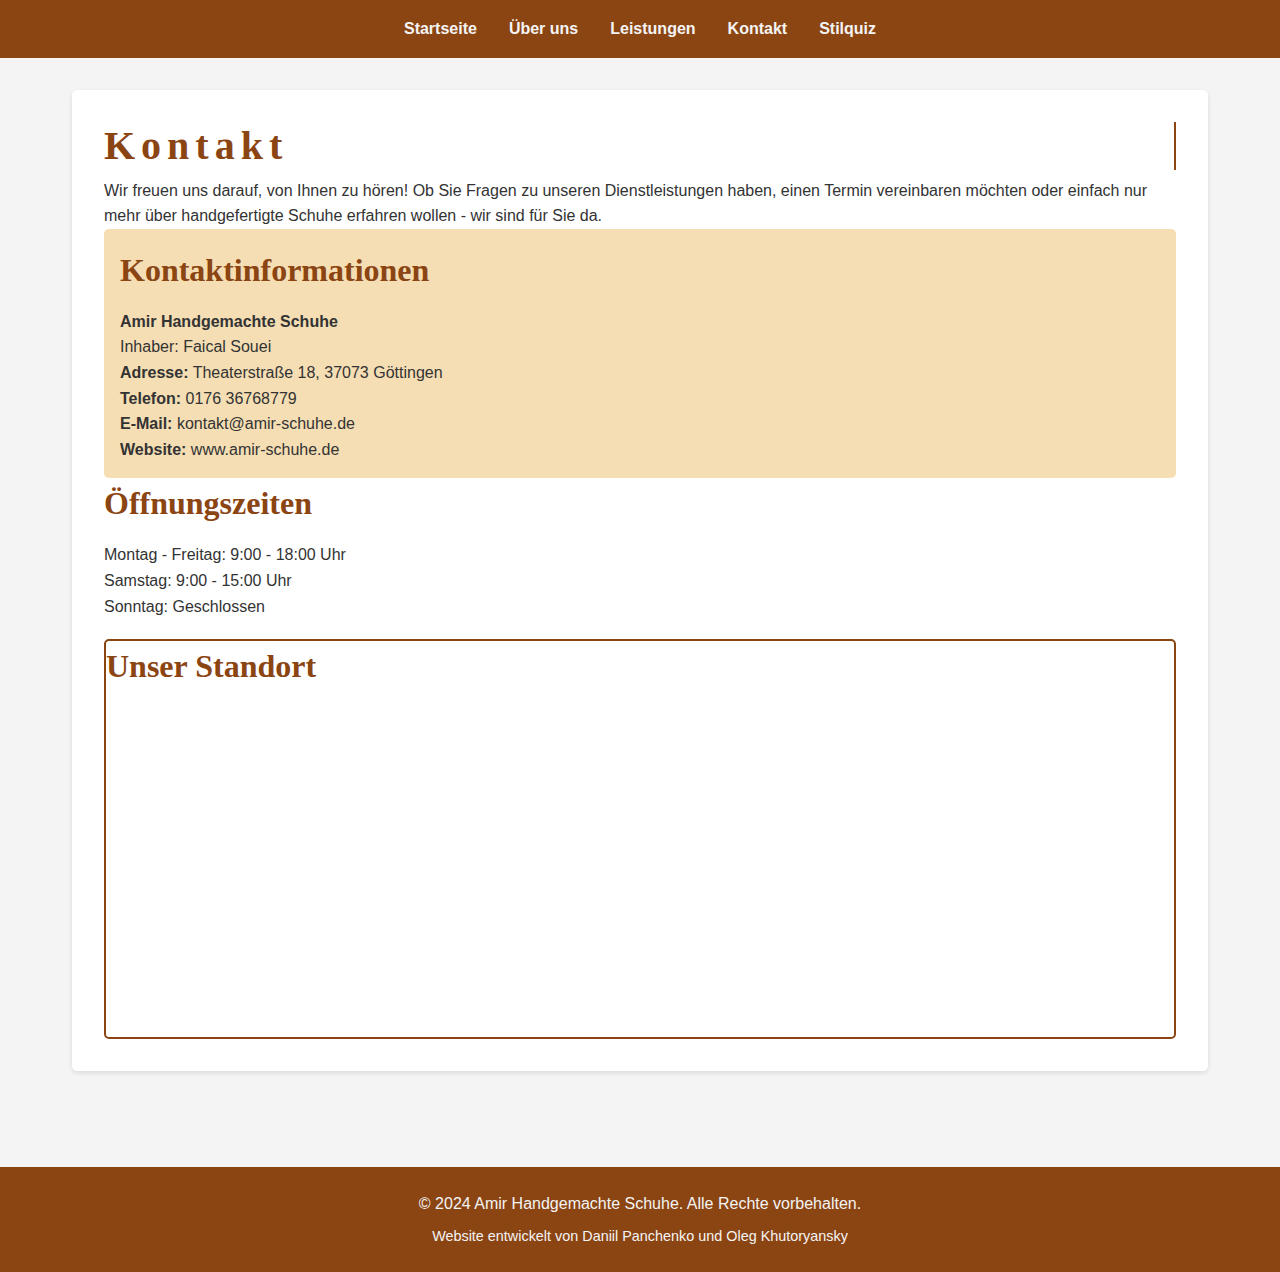
<file: kontakt.html>
<!DOCTYPE html>
<html lang="de">
<head>
    <meta charset="UTF-8">
    <meta name="viewport" content="width=device-width, initial-scale=1.0">
    <title>Kontakt - Amir Handgemachte Schuhe</title>
    <link rel="stylesheet" href="styles.css">
</head>
<body>
    <header>
        <nav>
            <ul>
                <li><a href="index.html">Startseite</a></li>
                <li><a href="ueber-uns.html">Über uns</a></li>
                <li><a href="leistungen.html">Leistungen</a></li>
                <li><a href="kontakt.html">Kontakt</a></li>
                <li><a href="shoe-style-quiz.html">Stilquiz</a></li>
            </ul>
        </nav>
    </header>

    <main>
        <section id="kontakt" class="animated-section">
            <h1 class="typing-effect" data-text="Kontakt"></h1>
            <p class="fade-in">Wir freuen uns darauf, von Ihnen zu hören! Ob Sie Fragen zu unseren Dienstleistungen haben, einen Termin vereinbaren möchten oder einfach nur mehr über handgefertigte Schuhe erfahren wollen - wir sind für Sie da.</p>

            <div class="contact-info animated-section fade-left">
                <h2>Kontaktinformationen</h2>
                <p><strong>Amir Handgemachte Schuhe</strong><br>
                Inhaber: Faical Souei</p>
                <p><strong>Adresse:</strong> Theaterstraße 18, 37073 Göttingen</p>
                <p><strong>Telefon:</strong> 0176 36768779</p>
                <p><strong>E-Mail:</strong> kontakt@amir-schuhe.de</p>
                <p><strong>Website:</strong> www.amir-schuhe.de</p>
            </div>

            <div class="opening-hours animated-section fade-right">
                <h2>Öffnungszeiten</h2>
                <p>Montag - Freitag: 9:00 - 18:00 Uhr<br>
                Samstag: 9:00 - 15:00 Uhr<br>
                Sonntag: Geschlossen</p>
            </div>

            <div class="map-container animated-section fade-in">
                <h2>Unser Standort</h2>
                <iframe 
                    width="100%" 
                    height="400" 
                    frameborder="0" 
                    scrolling="no" 
                    marginheight="0" 
                    marginwidth="0" 
                    src="https://www.openstreetmap.org/export/embed.html?bbox=9.93562%2C51.53397%2C9.93962%2C51.53597&amp;layer=mapnik&amp;marker=51.53497%2C9.93762">
                </iframe>
                <p><small><a href="https://www.openstreetmap.org/?mlat=51.53497&amp;mlon=9.93762#map=19/51.53497/9.93762" target="_blank">Größere Karte anzeigen</a></small></p>
            </div>
        </section>
    </main>

    <footer>
        <p>© 2024 Amir Handgemachte Schuhe. Alle Rechte vorbehalten.</p>
        <p class="developer-info">Website entwickelt von Daniil Panchenko und Oleg Khutoryansky</p>
    </footer>
    
    <script src="animations.js"></script>
</body>
</html>
</file>
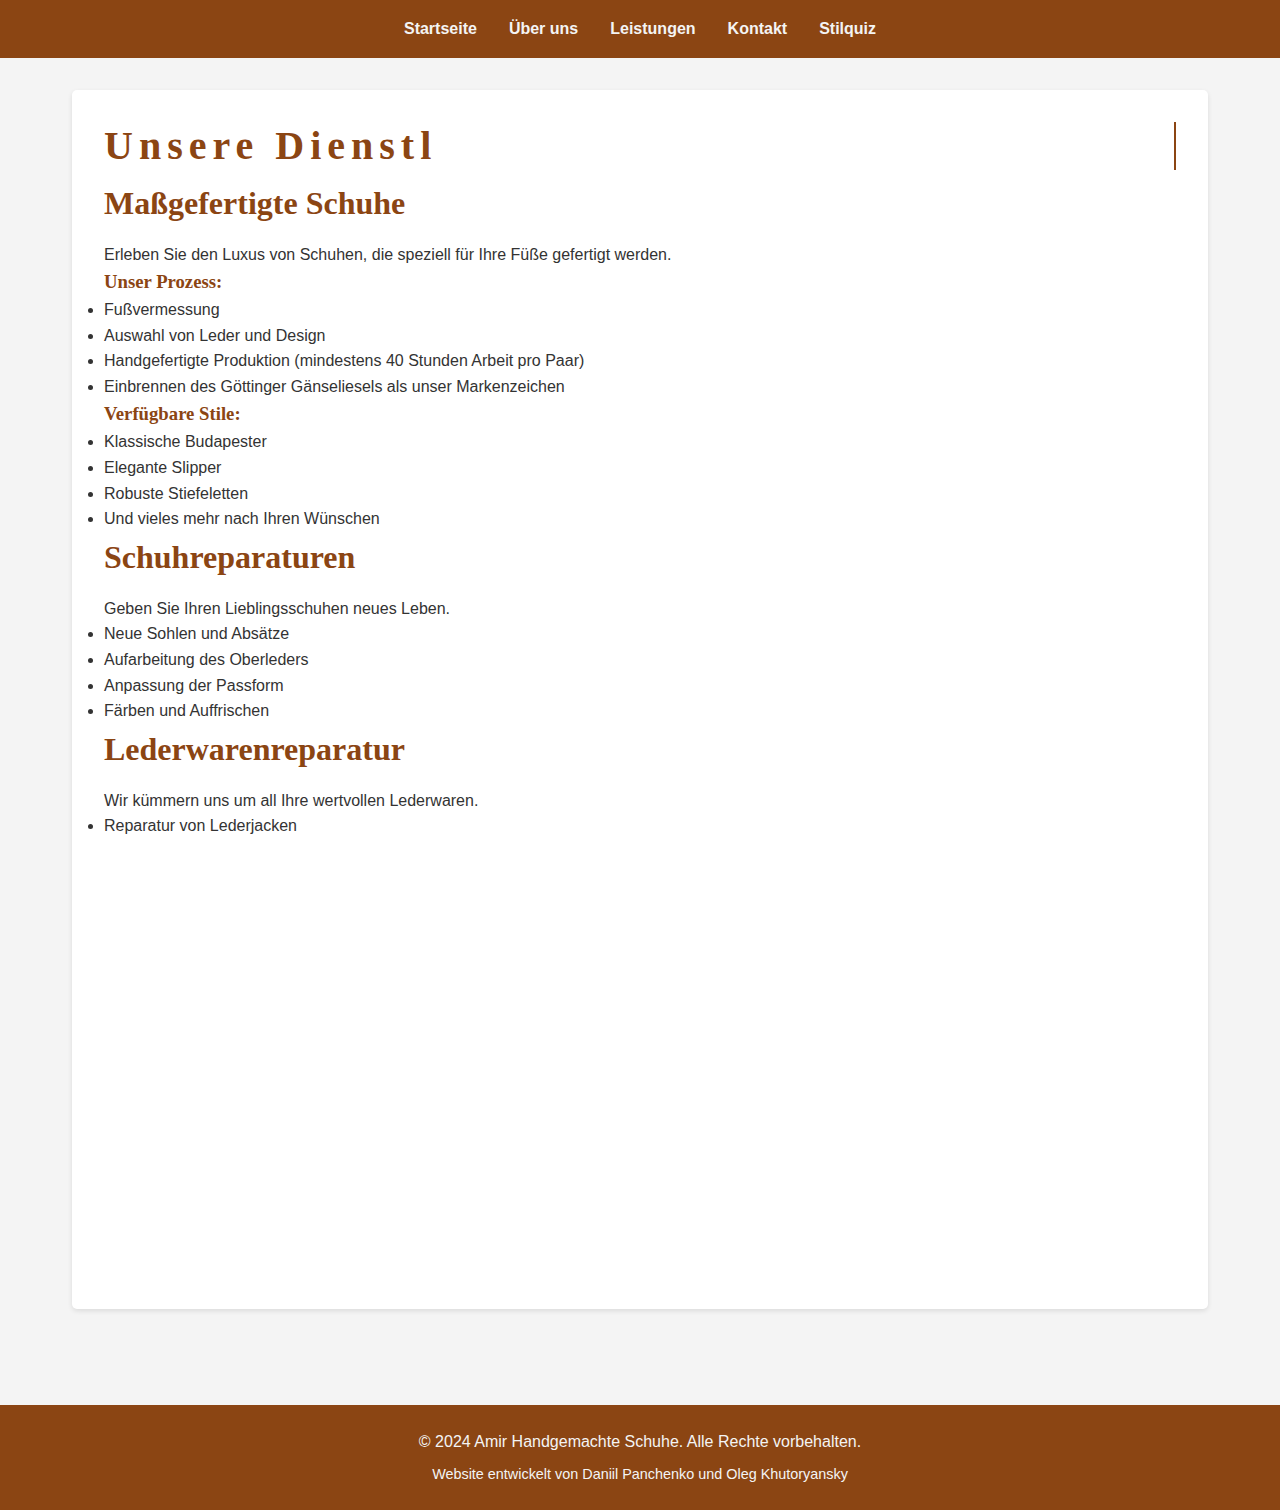
<file: leistungen.html>
<!DOCTYPE html>
<html lang="de">
<head>
    <meta charset="UTF-8">
    <meta name="viewport" content="width=device-width, initial-scale=1.0">
    <title>Unsere Dienstleistungen - Amir Handgemachte Schuhe</title>
    <link rel="stylesheet" href="styles.css">
</head>
<body>
    <header>
        <nav>
            <ul>
                <li><a href="index.html">Startseite</a></li>
                <li><a href="ueber-uns.html">Über uns</a></li>
                <li><a href="leistungen.html">Leistungen</a></li>
                <li><a href="kontakt.html">Kontakt</a></li>
                <li><a href="shoe-style-quiz.html">Stilquiz</a></li>
            </ul>
        </nav>
    </header>

    <main>
        <section id="leistungen" class="animated-section">
            <h1 class="typing-effect" data-text="Unsere Dienstleistungen"></h1>

            <div class="animated-section">
                <h2 class="fade-left">Maßgefertigte Schuhe</h2>
                <p class="fade-right">Erleben Sie den Luxus von Schuhen, die speziell für Ihre Füße gefertigt werden.</p>
                <h3 class="fade-left">Unser Prozess:</h3>
                <ul>
                    <li class="fade-right">Fußvermessung</li>
                    <li class="fade-left">Auswahl von Leder und Design</li>
                    <li class="fade-right">Handgefertigte Produktion (mindestens 40 Stunden Arbeit pro Paar)</li>
                    <li class="fade-left">Einbrennen des Göttinger Gänseliesels als unser Markenzeichen</li>
                </ul>
                <h3 class="fade-right">Verfügbare Stile:</h3>
                <ul>
                    <li class="fade-left">Klassische Budapester</li>
                    <li class="fade-right">Elegante Slipper</li>
                    <li class="fade-left">Robuste Stiefeletten</li>
                    <li class="fade-right">Und vieles mehr nach Ihren Wünschen</li>
                </ul>
            </div>

            <div class="animated-section">
                <h2 class="fade-left">Schuhreparaturen</h2>
                <p class="fade-right">Geben Sie Ihren Lieblingsschuhen neues Leben.</p>
                <ul>
                    <li class="fade-left">Neue Sohlen und Absätze</li>
                    <li class="fade-right">Aufarbeitung des Oberleders</li>
                    <li class="fade-left">Anpassung der Passform</li>
                    <li class="fade-right">Färben und Auffrischen</li>
                </ul>
            </div>

            <div class="animated-section">
                <h2 class="fade-left">Lederwarenreparatur</h2>
                <p class="fade-right">Wir kümmern uns um all Ihre wertvollen Lederwaren.</p>
                <ul>
                    <li class="fade-left">Reparatur von Lederjacken</li>
                    <li class="fade-right">Aufarbeitung von Handtaschen</li>
                    <li class="fade-left">Erneuerung von Reißverschlüssen und Knöpfen</li>
                    <li class="fade-right">Flicken und Verstärken von schwachen Stellen</li>
                </ul>
            </div>

            <div class="animated-section">
                <h2 class="fade-left">Individuelle Lederaccessoires</h2>
                <p class="fade-right">Lassen Sie Ihre Ideen Wirklichkeit werden.</p>
                <ul>
                    <li class="fade-left">Maßgefertigte Gürtel</li>
                    <li class="fade-right">Personalisierte Brieftaschen</li>
                    <li class="fade-left">Schlüsselanhänger und kleine Lederwaren</li>
                    <li class="fade-right">Spezialanfertigungen nach Ihren Wünschen</li>
                </ul>
            </div>

            <div class="animated-section">
                <h2 class="fade-left">Unsere Expertise</h2>
                <p class="fade-right">Bei Amir Handgemachte Schuhe verbinden wir traditionelles Handwerk mit modernen Techniken.</p>
                <div class="progress-bar-container">
                    <div class="progress-bar" data-width="95%" style="width: 0%;">Maßanfertigung</div>
                </div>
                <div class="progress-bar-container">
                    <div class="progress-bar" data-width="90%" style="width: 0%;">Reparaturen</div>
                </div>
                <div class="progress-bar-container">
                    <div class="progress-bar" data-width="85%" style="width: 0%;">Lederverarbeitung</div>
                </div>
                <div class="progress-bar-container">
                    <div class="progress-bar" data-width="80%" style="width: 0%;">Kundenservice</div>
                </div>
            </div>
        </section>
    </main>

    <footer>
        <p>© 2024 Amir Handgemachte Schuhe. Alle Rechte vorbehalten.</p>
        <p class="developer-info">Website entwickelt von Daniil Panchenko und Oleg Khutoryansky</p>
    </footer>

    <script src="animations.js"></script>
</body>
</html>
</file>
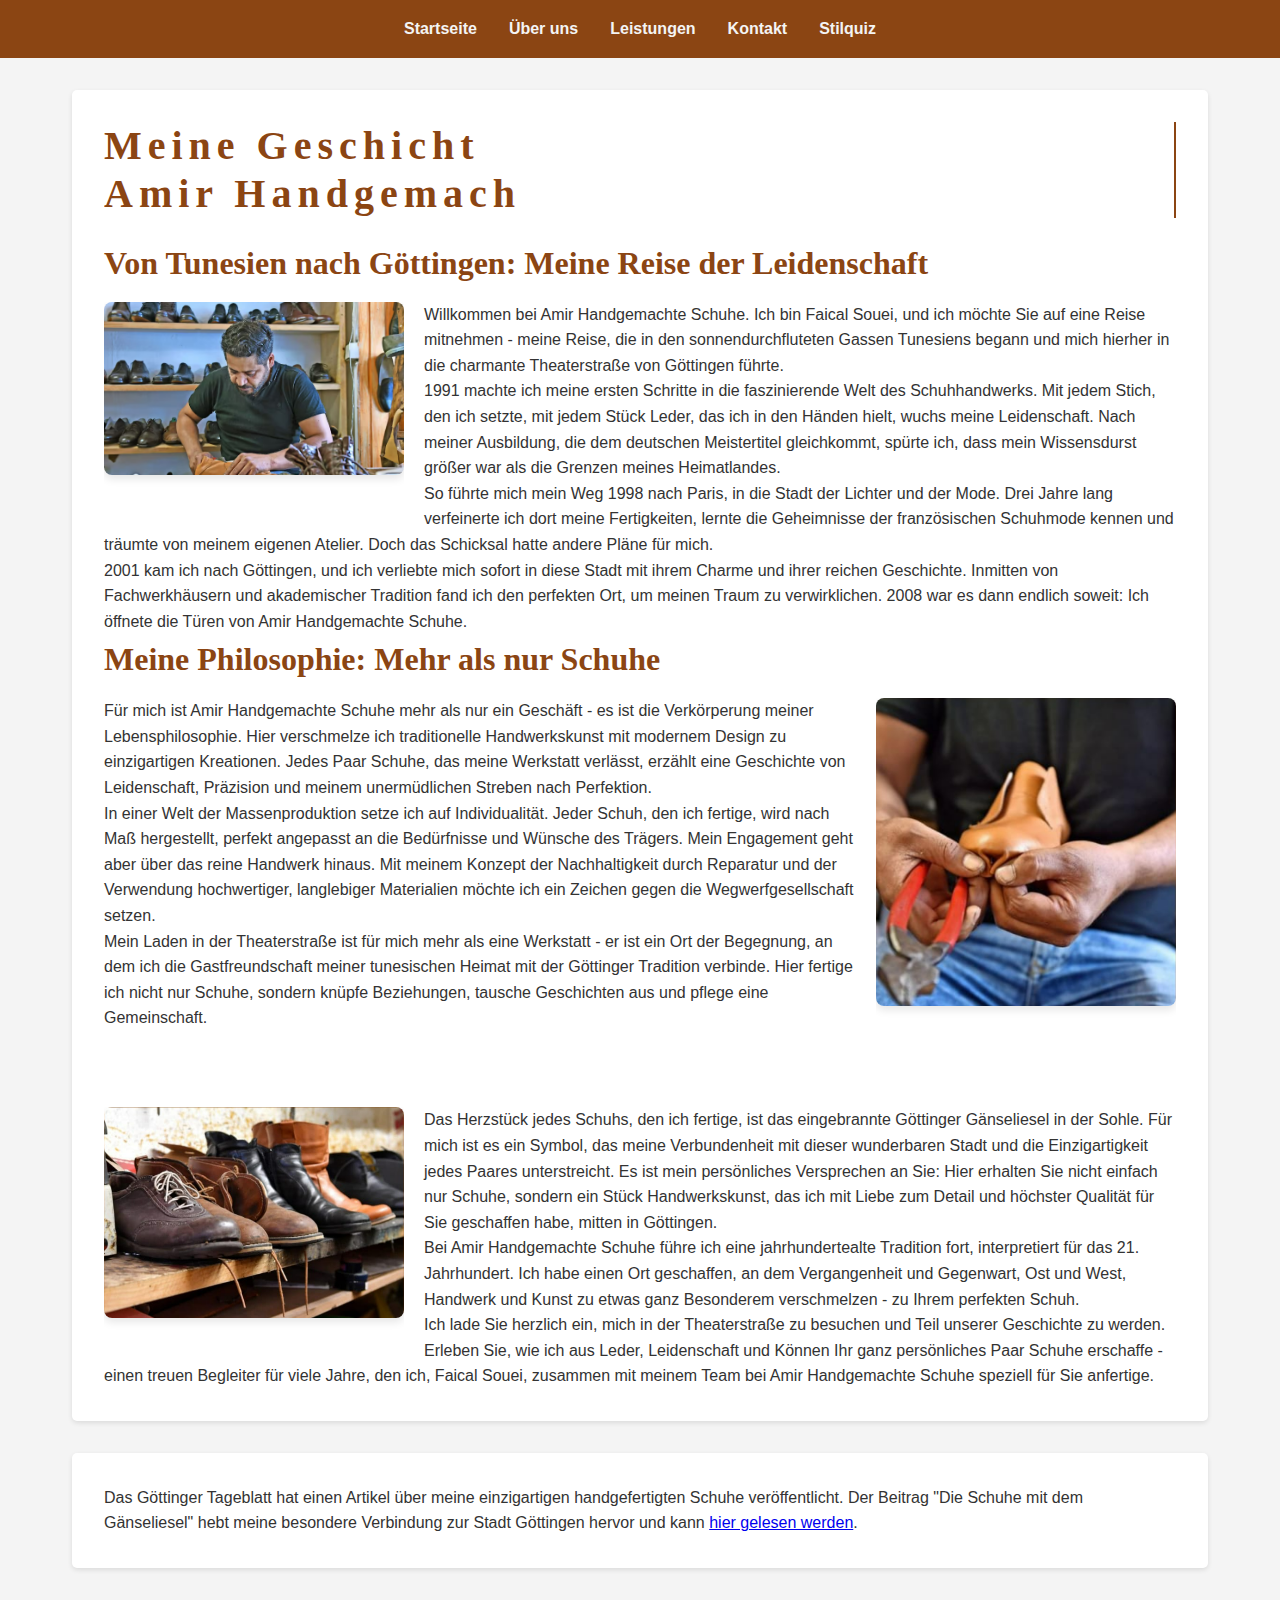
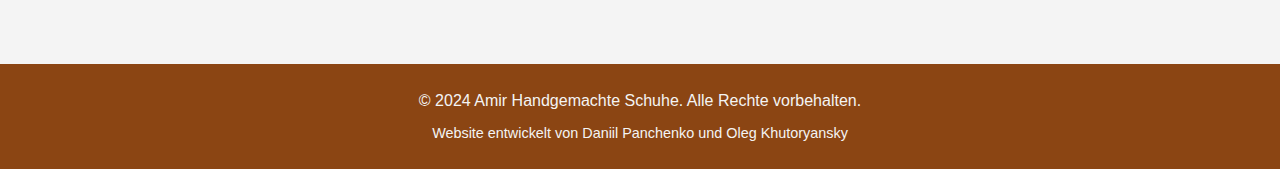
<file: ueber-uns.html>
<!DOCTYPE html>
<html lang="de">
<head>
    <meta charset="UTF-8">
    <meta name="viewport" content="width=device-width, initial-scale=1.0">
    <title>Über uns - Amir Handgemachte Schuhe</title>
    <link rel="stylesheet" href="styles.css">
</head>
<body>
    <header>
        <nav>
            <ul>
                <li><a href="index.html">Startseite</a></li>
                <li><a href="ueber-uns.html">Über uns</a></li>
                <li><a href="leistungen.html">Leistungen</a></li>
                <li><a href="kontakt.html">Kontakt</a></li>
                <li><a href="shoe-style-quiz.html">Stilquiz</a></li>
            </ul>
        </nav>
    </header>

    <main role="main">
        <section id="ueber-uns" class="section animated-section">
            <h1>
                <span class="typing-effect" data-text="Meine Geschichte und die von"></span>
                <span class="typing-effect" data-text="Amir Handgemachte Schuhe"></span>
            </h1>

            <div class="animated-section">
                <h2 class="fade-left">Von Tunesien nach Göttingen: Meine Reise der Leidenschaft</h2>

                <div class="image-container">
                    <img src="2.png" alt="" class="story-image">
                </div>

                <p>Willkommen bei Amir Handgemachte Schuhe. Ich bin Faical Souei, und ich möchte Sie auf eine Reise mitnehmen - meine Reise, die in den sonnendurchfluteten Gassen Tunesiens begann und mich hierher in die charmante Theaterstraße von Göttingen führte.</p>

                <p>1991 machte ich meine ersten Schritte in die faszinierende Welt des Schuhhandwerks. Mit jedem Stich, den ich setzte, mit jedem Stück Leder, das ich in den Händen hielt, wuchs meine Leidenschaft. Nach meiner Ausbildung, die dem deutschen Meistertitel gleichkommt, spürte ich, dass mein Wissensdurst größer war als die Grenzen meines Heimatlandes.</p>

                <p>So führte mich mein Weg 1998 nach Paris, in die Stadt der Lichter und der Mode. Drei Jahre lang verfeinerte ich dort meine Fertigkeiten, lernte die Geheimnisse der französischen Schuhmode kennen und träumte von meinem eigenen Atelier. Doch das Schicksal hatte andere Pläne für mich.</p>

                <p>2001 kam ich nach Göttingen, und ich verliebte mich sofort in diese Stadt mit ihrem Charme und ihrer reichen Geschichte. Inmitten von Fachwerkhäusern und akademischer Tradition fand ich den perfekten Ort, um meinen Traum zu verwirklichen. 2008 war es dann endlich soweit: Ich öffnete die Türen von Amir Handgemachte Schuhe.</p>
            </div>

            <div class="animated-section">
                <h2 class="fade-right">Meine Philosophie: Mehr als nur Schuhe</h2>

                <div class="image-container right">
                    <img src="3.png" alt="" class="story-image">
                </div>

                <p>Für mich ist Amir Handgemachte Schuhe mehr als nur ein Geschäft - es ist die Verkörperung meiner Lebensphilosophie. Hier verschmelze ich traditionelle Handwerkskunst mit modernem Design zu einzigartigen Kreationen. Jedes Paar Schuhe, das meine Werkstatt verlässt, erzählt eine Geschichte von Leidenschaft, Präzision und meinem unermüdlichen Streben nach Perfektion.</p>

                <p>In einer Welt der Massenproduktion setze ich auf Individualität. Jeder Schuh, den ich fertige, wird nach Maß hergestellt, perfekt angepasst an die Bedürfnisse und Wünsche des Trägers. Mein Engagement geht aber über das reine Handwerk hinaus. Mit meinem Konzept der Nachhaltigkeit durch Reparatur und der Verwendung hochwertiger, langlebiger Materialien möchte ich ein Zeichen gegen die Wegwerfgesellschaft setzen.</p>

                <p>Mein Laden in der Theaterstraße ist für mich mehr als eine Werkstatt - er ist ein Ort der Begegnung, an dem ich die Gastfreundschaft meiner tunesischen Heimat mit der Göttinger Tradition verbinde. Hier fertige ich nicht nur Schuhe, sondern knüpfe Beziehungen, tausche Geschichten aus und pflege eine Gemeinschaft.</p>
            </div>

            <div class="animated-section">
                <h2 class="fade-left">Ein Stück Göttingen an Ihren Füßen</h2>

                <div class="image-container">
                    <img src="1.png" alt="" class="story-image">
                </div>

                <p>Das Herzstück jedes Schuhs, den ich fertige, ist das eingebrannte Göttinger Gänseliesel in der Sohle. Für mich ist es ein Symbol, das meine Verbundenheit mit dieser wunderbaren Stadt und die Einzigartigkeit jedes Paares unterstreicht. Es ist mein persönliches Versprechen an Sie: Hier erhalten Sie nicht einfach nur Schuhe, sondern ein Stück Handwerkskunst, das ich mit Liebe zum Detail und höchster Qualität für Sie geschaffen habe, mitten in Göttingen.</p>

                <p>Bei Amir Handgemachte Schuhe führe ich eine jahrhundertealte Tradition fort, interpretiert für das 21. Jahrhundert. Ich habe einen Ort geschaffen, an dem Vergangenheit und Gegenwart, Ost und West, Handwerk und Kunst zu etwas ganz Besonderem verschmelzen - zu Ihrem perfekten Schuh.</p>

                <p>Ich lade Sie herzlich ein, mich in der Theaterstraße zu besuchen und Teil unserer Geschichte zu werden. Erleben Sie, wie ich aus Leder, Leidenschaft und Können Ihr ganz persönliches Paar Schuhe erschaffe - einen treuen Begleiter für viele Jahre, den ich, Faical Souei, zusammen mit meinem Team bei Amir Handgemachte Schuhe speziell für Sie anfertige.</p>
            </div>
        </section>

        <section>
            <p>Das Göttinger Tageblatt hat einen Artikel über meine einzigartigen handgefertigten Schuhe veröffentlicht. Der Beitrag "Die Schuhe mit dem Gänseliesel" hebt meine besondere Verbindung zur Stadt Göttingen hervor und kann <a href="https://www.goettinger-tageblatt.de/lokales/goettingen-lk/goettingen/die-schuhe-mit-dem-gaenseliesel-JK7TKVWH2VBKLWW7RVK546WHNA.html" target="_blank">hier gelesen werden</a>.</p>
        </section>

    </main>

    <footer>
        <p>© 2024 Amir Handgemachte Schuhe. Alle Rechte vorbehalten.</p>
        <p class="developer-info">Website entwickelt von Daniil Panchenko und Oleg Khutoryansky</p>
    </footer>

    <script src="animations.js"></script>
</body>
</html>
</file>
<file: styles.css>
/* Основные стили и сброс */
* {
    margin: 0;
    padding: 0;
    box-sizing: border-box;
}

body {
    font-family: 'Arial', sans-serif;
    line-height: 1.6;
    color: #333;
    background-color: #f4f4f4;
}

/* Заголовки */
h1, h2, h3 {
    font-family: 'Lucida Calligraphy', cursive;
    color: #8B4513; /* Коричневый цвет для заголовков */
}

h1 {
    font-size: 2.5rem;
    margin-bottom: 1rem;
}

h2 {
    font-size: 2rem;
    margin-bottom: 0.8rem;
}

/* Навигация */
header {
    background-color: #8B4513;
    padding: 1rem 0;
}

nav ul {
    list-style-type: none;
    display: flex;
    justify-content: center;
}

nav ul li {
    margin: 0 1rem;
}

nav ul li a {
    color: #f4f4f4;
    text-decoration: none;
    font-weight: bold;
    transition: color 0.3s ease;
}

nav ul li a:hover {
    color: #D2B48C; /* Светло-коричневый при наведении */
}

/* Основной контент */
main {
    max-width: 1200px;
    margin: 0 auto;
    padding: 2rem;
}

section {
    background-color: #fff;
    margin-bottom: 2rem;
    padding: 2rem;
    border-radius: 5px;
    box-shadow: 0 2px 5px rgba(0,0,0,0.1);
}

/* Кнопки */
.button {
    display: inline-block;
    background-color: #8B4513;
    color: #fff;
    padding: 0.8rem 1.5rem;
    text-decoration: none;
    border-radius: 5px;
    transition: background-color 0.3s ease;
}

.button:hover {
    background-color: #A0522D;
}

/* Галерея */
.gallery {
    display: grid;
    grid-template-columns: repeat(auto-fit, minmax(250px, 1fr));
    gap: 1rem;
}

.gallery img {
    width: 100%;
    height: auto;
    border-radius: 5px;
}

/* Контакты */
.contact-info {
    background-color: #F5DEB3; /* Светло-коричневый фон */
    padding: 1rem;
    border-radius: 5px;
}

/* Подвал */
footer {
    background-color: #8B4513;
    color: #f4f4f4;
    text-align: center;
    padding: 1rem 0;
    margin-top: 2rem;
}

footer p {
    margin: 0.5rem 0;
}

.developer-info {
    font-size: 0.9em;
    margin-top: 0.5rem;
}

.developer-info a {
    color: #f4f4f4;
    text-decoration: none;
    font-weight: bold;
}

.developer-info a:hover {
    text-decoration: underline;
}

/* Медиа-запросы для отзывчивого дизайна */
@media (max-width: 768px) {
    nav ul {
        flex-direction: column;
        align-items: center;
    }

    nav ul li {
        margin: 0.5rem 0;
    }
}

@media (max-width: 480px) {
    h1 {
        font-size: 2rem;
    }

    h2 {
        font-size: 1.5rem;
    }

    main {
        padding: 1rem;
    }
}

/* Добавьте эти стили в конец вашего существующего CSS-файла */

.map-container {
    width: 100%;
    height: 400px;
    margin-top: 20px;
    border: 2px solid #8B4513;
    border-radius: 5px;
    overflow: hidden;
}

.map-container iframe {
    width: 100%;
    height: 100%;
    border: none;
}

@media (max-width: 768px) {
    .map-container {
        height: 300px;
    }
}

@media (max-width: 480px) {
    .map-container {
        height: 250px;
    }
}

/* Стили для формы контактов */
.contact-form form {
    display: flex;
    flex-direction: column;
}

.contact-form label {
    margin-top: 10px;
}

.contact-form input,
.contact-form textarea {
    width: 100%;
    padding: 8px;
    margin-top: 5px;
    border: 1px solid #8B4513;
    border-radius: 4px;
}

.contact-form input[type="submit"] {
    background-color: #8B4513;
    color: white;
    border: none;
    padding: 10px 20px;
    margin-top: 20px;
    cursor: pointer;
    transition: background-color 0.3s ease;
}

.contact-form input[type="submit"]:hover {
    background-color: #A0522D;
}

.animated-section {
    opacity: 0;
    transform: translateY(20px);
    transition: opacity 0.5s ease, transform 0.5s ease;
}

.animated-section.fade-in {
    opacity: 1;
    transform: translateY(0);
}

.image-placeholder {
    width: 100%;
    height: 200px;
    background-color: #f0f0f0;
    margin: 20px 0;
    display: flex;
    justify-content: center;
    align-items: center;
    font-style: italic;
    color: #666;
    transition: transform 0.3s ease;
}

.image-placeholder::before {
    content: attr(data-description);
}

.image-placeholder.image-hover {
    transform: scale(1.05);
    box-shadow: 0 4px 8px rgba(0,0,0,0.1);
}

@media (max-width: 768px) {
    .image-placeholder {
        height: 150px;
    }
}

.parallax {
    background-attachment: fixed;
    background-position: center;
    background-repeat: no-repeat;
    background-size: cover;
}

/* Анимация счетчиков */
.counter {
    font-size: 2em;
    font-weight: bold;
    color: #8B4513;
}

/* Эффект печатающегося текста */
.typing-effect {
    border-right: 2px solid #8B4513;
    white-space: nowrap;
    overflow: hidden;
    margin: 0 auto;
    letter-spacing: .15em;
}

/* Плавное появление элементов с разных сторон */
.fade-left, .fade-right {
    opacity: 0;
    transition: opacity 0.5s ease, transform 0.5s ease;
}

.fade-left {
    transform: translateX(-50px);
}

.fade-right {
    transform: translateX(50px);
}

.fade-left.visible, .fade-right.visible {
    opacity: 1;
    transform: translateX(0);
}

/* Анимация прогресс-бара */
.progress-bar-container {
    width: 100%;
    background-color: #f0f0f0;
    border-radius: 5px;
    overflow: hidden;
}

.progress-bar {
    width: 0;
    height: 20px;
    background-color: #c05b02;
    transition: width 1s ease-in-out;
}

.image-placeholder {
    transition: transform 0.3s ease, box-shadow 0.3s ease;
}

.image-placeholder:hover {
    transform: scale(1.05) rotate(2deg);
    box-shadow: 0 10px 20px rgba(0,0,0,0.1);
}

h1.typing-effect {
    font-size: 2.5em;
    margin-bottom: 0.2em;
    line-height: 1.2;
}

@media (max-width: 768px) {
    h1.typing-effect {
        font-size: 2em;
    }
}

@media (max-width: 480px) {
    h1.typing-effect {
        font-size: 1.5em;
    }
}

h1 {
    font-size: 2.5em;
    line-height: 1.2;
    margin-bottom: 0.5em;
}

h1 .typing-effect {
    display: block;
}

@media (max-width: 768px) {
    h1 {
        font-size: 2em;
    }
}

@media (max-width: 480px) {
    h1 {
        font-size: 1.5em;
    }
}

.quiz-promo {
    background-color: #f8f8f8;
    border: 1px solid #e0e0e0;
    border-radius: 8px;
    padding: 30px;
    margin: 40px 0;
    text-align: center;
    box-shadow: 0 4px 6px rgba(0, 0, 0, 0.1);
    transition: transform 0.3s ease;
}

.quiz-promo:hover {
    transform: translateY(-5px);
}

.quiz-promo h2 {
    color: #333;
    margin-bottom: 15px;
    font-size: 24px;
}

.quiz-promo p {
    color: #666;
    margin-bottom: 25px;
    font-size: 16px;
    line-height: 1.6;
}

.btn {
    display: inline-block;
    background-color: #8B4513;
    color: white;
    padding: 12px 24px;
    text-decoration: none;
    border-radius: 4px;
    transition: background-color 0.3s, transform 0.3s;
    font-size: 16px;
    font-weight: bold;
    text-transform: uppercase;
}

.btn:hover {
    background-color: #b86021;
    transform: scale(1.05);
}

/* Анимация для fade-in эффекта */
@keyframes fadeIn {
    from { opacity: 0; transform: translateY(20px); }
    to { opacity: 1; transform: translateY(0); }
}

.fade-in {
    animation: fadeIn 1s ease-out;
}

.image-container {
    width: 40%;
    max-width: 300px;
    margin: 0 20px 20px 0;
    float: left;
    overflow: hidden;
}

.image-container.right {
    float: right;
    margin: 0 0 20px 20px;
}

.model {
    display: flex;
    flex-direction: column;
    align-items: center;
    text-align: center;
}

.model p {
    text-align: center;
}


.story-image {
    width: 100%;
    max-width: 300px;
    height: auto;
    object-fit: cover;
    border-radius: 8px;
    box-shadow: 0 4px 8px rgba(0,0,0,0.1);
    margin-bottom: 10px;
}

@media (max-width: 768px) {
    .model {
        width: 100%;
    }
    
    .story-image {
        max-width: 100%;
    }
}

.animated-section::after {
    content: "";
    display: table;
    clear: both;
}

@media (max-width: 768px) {
    .image-container {
        width: 100%;
        max-width: 100%;
        float: none;
        margin: 20px 0;
    }

    .image-container.right {
        float: none;
        margin: 20px 0;
    }
}

@media (max-width: 768px) {
    .model {
        width: 100%;
    }
}



#home-btn {
    display: inline-block;
    background-color: #8B4513;
    color: #fff;
    padding: 0.8rem 1.5rem;
    text-decoration: none;
    border-radius: 5px;
    transition: background-color 0.3s ease;
    margin-top: 20px;
}

#home-btn:hover {
    background-color: #A0522D;
}

/* Стили для контейнера результатов квиза */
#result {
    margin-bottom: 20px;
}

.shoe-models {
    display: grid;
    grid-template-columns: repeat(2, 1fr);
    gap: 20px;
    margin-top: 30px;
}
</file>
